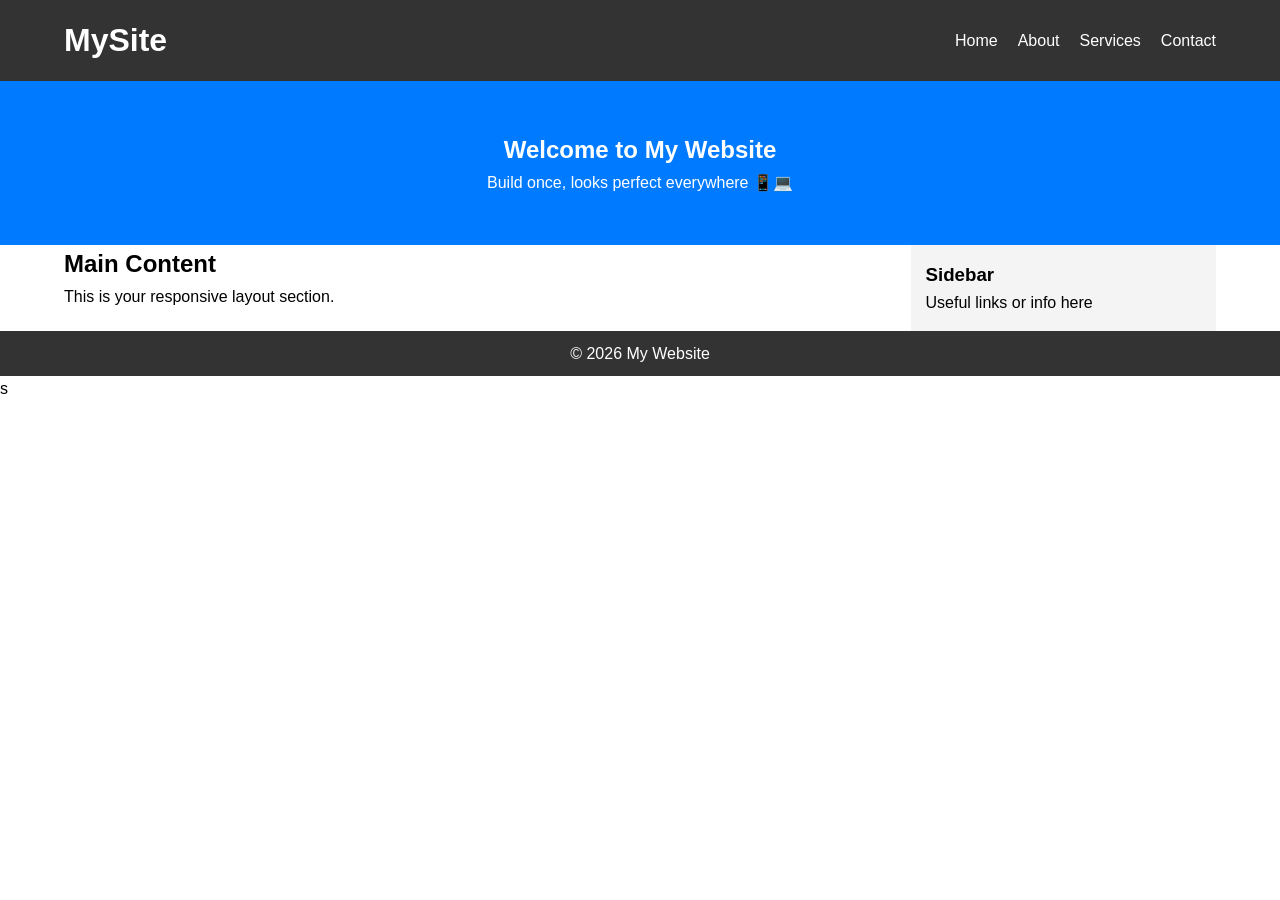
<file: project 2/index.html>
<!DOCTYPE html>
<html lang="en">
<head>
  <meta charset="UTF-8">
  <meta name="viewport" content="width=device-width, initial-scale=1.0">
  <title>Responsive Website</title>
  <link rel="stylesheet" href="style.css">
</head>
<body>

  <header>
    <div class="container">
      <h1 class="logo">MySite</h1>
      <nav id="nav">
        <ul>
          <li><a href="#">Home</a></li>
          <li><a href="#">About</a></li>
          <li><a href="#">Services</a></li>
          <li><a href="#">Contact</a></li>
        </ul>
      </nav>
      <button class="menu-btn" onclick="toggleMenu()">☰</button>
    </div>
  </header>

  <section class="hero">
    <h2>Welcome to My Website</h2>
    <p>Build once, looks perfect everywhere 📱💻</p>
  </section>

  <main class="container">
    <div class="content">
      <h2>Main Content</h2>
      <p>This is your responsive layout section.</p>
    </div>

    <aside class="sidebar">
      <h3>Sidebar</h3>
      <p>Useful links or info here</p>
    </aside>
  </main>

  <footer>
    <p>© 2026 My Website</p>
  </footer>

  <script>
    function toggleMenu() {
      document.getElementById("nav").classList.toggle("show");
    }
  </script>

</body>
</html>s
</file>
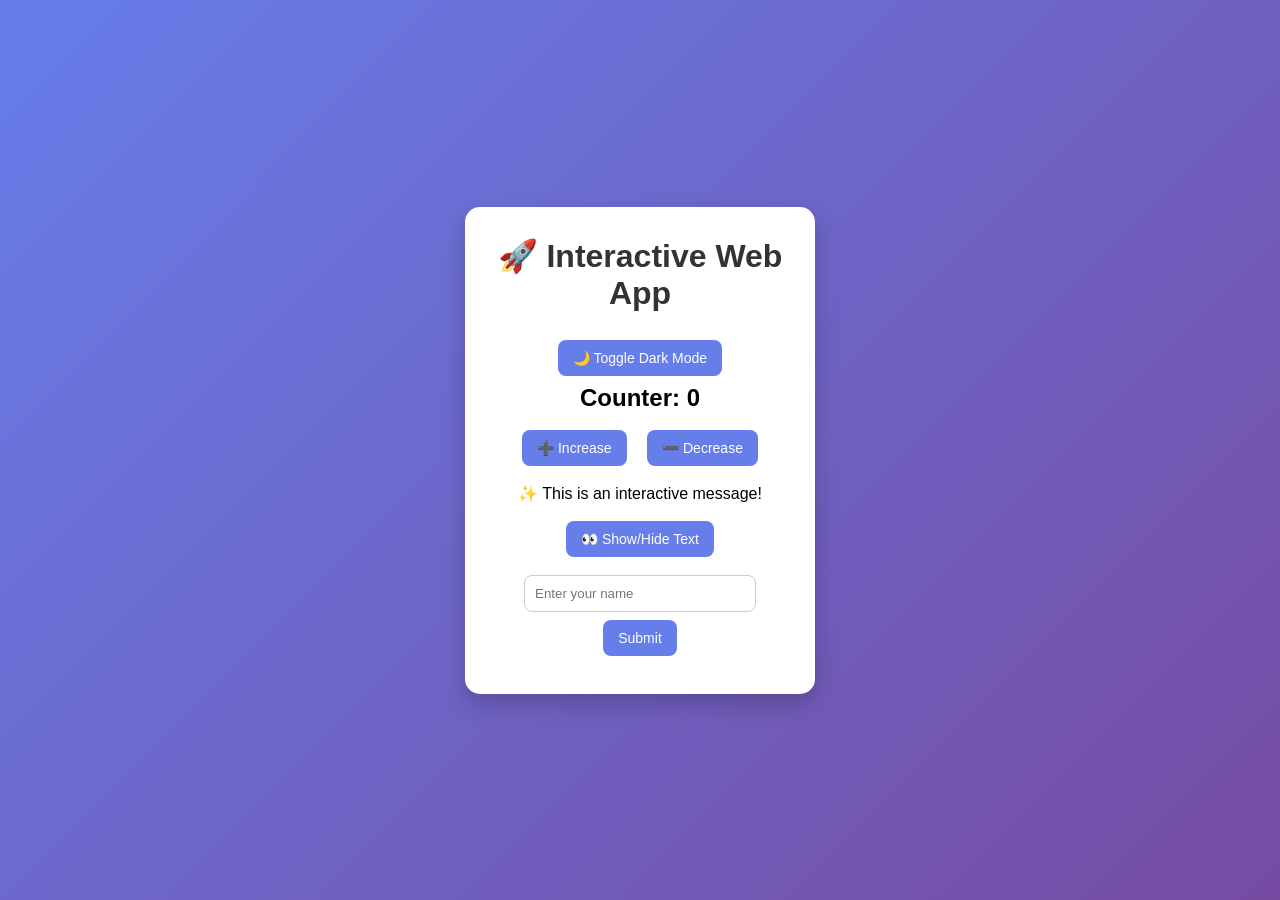
<file: project 3/index.html>
<!DOCTYPE html>
<html lang="en">
<head>
    <meta charset="UTF-8">
    <meta name="viewport" content="width=device-width, initial-scale=1.0">
    <title>Interactive Web App</title>
    <link rel="stylesheet" href="style.css">
</head>
<body>

<div class="container">

    <h1>🚀 Interactive Web App</h1>

    <!-- Dark Mode -->
    <button onclick="toggleDarkMode()">🌙 Toggle Dark Mode</button>

    <!-- Counter -->
    <h2>Counter: <span id="count">0</span></h2>
    <div class="btn-group">
        <button onclick="increase()">➕ Increase</button>
        <button onclick="decrease()">➖ Decrease</button>
    </div>

    <!-- Show/Hide Text -->
    <p id="text">✨ This is an interactive message!</p>
    <button onclick="toggleText()">👀 Show/Hide Text</button>

    <!-- Input Feature -->
    <input type="text" id="nameInput" placeholder="Enter your name">
    <button onclick="showName()">Submit</button>
    <p id="result"></p>

</div>

<script src="script.js"></script>
</body>
</html>
</file>
<file: project 2/style.css>
* {
  margin: 0;
  padding: 0;
  box-sizing: border-box;
  font-family: Arial, sans-serif;
}

body {
  line-height: 1.6;
}

/* Container */
.container {
  width: 90%;
  margin: auto;
}

/* Header */
header {
  background: #333;
  color: white;
  padding: 15px 0;
}

header .container {
  display: flex;
  justify-content: space-between;
  align-items: center;
}

nav ul {
  display: flex;
  list-style: none;
  gap: 20px;
}

nav a {
  color: white;
  text-decoration: none;
}

/* Hero Section */
.hero {
  background: #007BFF;
  color: white;
  text-align: center;
  padding: 50px 20px;
}

/* Main Layout */
main {
  display: flex;
  gap: 20px;
  margin: 20px auto;
}

.content {
  flex: 3;
}

.sidebar {
  flex: 1;
  background: #f4f4f4;
  padding: 15px;
}

/* Footer */
footer {
  text-align: center;
  background: #333;
  color: white;
  padding: 10px;
}

/* Button */
.menu-btn {
  display: none;
  background: none;
  border: none;
  color: white;
  font-size: 24px;
}

/* 🔥 MEDIA QUERY (CORE PART) */
@media (max-width: 768px) {

  .menu-btn {
    display: block;
  }

  nav {
    display: none;
    width: 100%;
  }

  nav ul {
    flex-direction: column;
    background: #444;
    padding: 10px;
  }

  nav.show {
    display: block;
  }

  main {
    flex-direction: column;
  }

  .hero {
    padding: 30px 10px;
  }
}
</file>
<file: project 3/style.css>
/* Reset */
* {
    margin: 0;
    padding: 0;
    box-sizing: border-box;
}

/* Body */
body {
    font-family: 'Segoe UI', Tahoma, Geneva, Verdana, sans-serif;
    background: linear-gradient(135deg, #667eea, #764ba2);
    display: flex;
    justify-content: center;
    align-items: center;
    height: 100vh;
}

/* Card */
.container {
    background: white;
    padding: 30px;
    border-radius: 15px;
    width: 350px;
    text-align: center;
    box-shadow: 0 10px 25px rgba(0, 0, 0, 0.2);
}

/* Heading */
h1 {
    margin-bottom: 20px;
    color: #333;
}

/* Buttons */
button {
    padding: 10px 15px;
    margin: 8px;
    border: none;
    border-radius: 8px;
    background-color: #667eea;
    color: white;
    font-size: 14px;
    cursor: pointer;
    transition: 0.3s;
}

button:hover {
    background-color: #5a67d8;
    transform: scale(1.05);
}

/* Button Group */
.btn-group {
    margin: 10px 0;
}

/* Text */
#text {
    margin: 10px 0;
}

/* Input */
input {
    padding: 10px;
    width: 80%;
    margin-top: 10px;
    border-radius: 8px;
    border: 1px solid #ccc;
}

/* Dark Mode */
.dark {
    background: #121212;
    color: white;
}

.dark .container {
    background: #1e1e1e;
}

.dark button {
    background-color: #444;
}

.dark input {
    background-color: #333;
    color: white;
    border: none;
}
</file>
